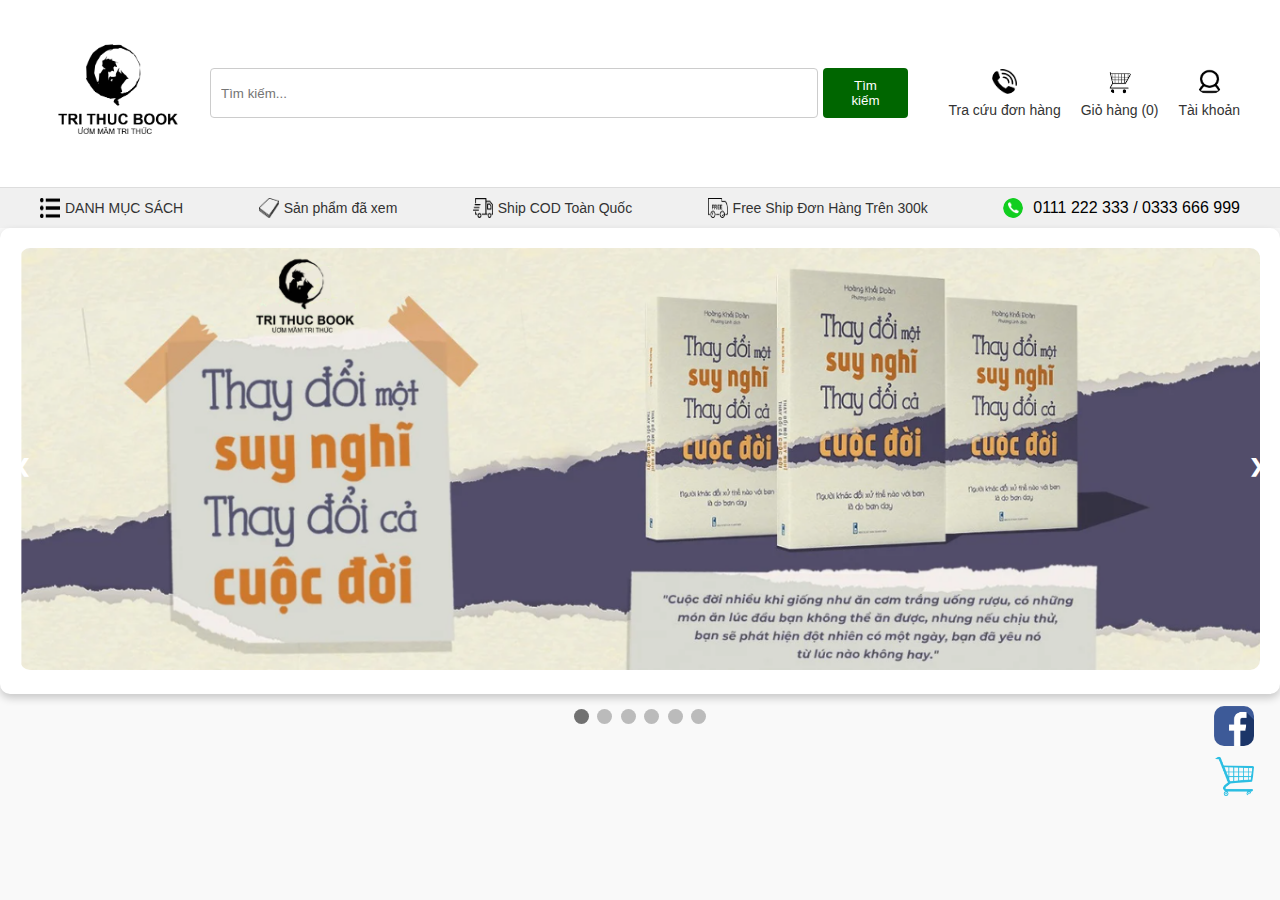
<file: index.html>
<!DOCTYPE html>
<html lang="vi">
<head>
    <meta charset="UTF-8">
    <meta name="viewport" content="width=device-width, initial-scale=1.0">
    <title>Cua Hang Sach Tri Thuc</title>
    <link rel="stylesheet" href="style.css"/>
    <link rel="stylesheet" href="image"/>
</head>
<body>
    <!-- Phần đầu trang (header) -->
    <header class="header">
        <div class="header-container">
            <!-- Logo -->
            <div class="logo">
                <img src="image/thumbnail/smalling.png" alt="Logo">
            </div>

            <!-- Thanh tìm kiếm -->
            <div class="search-bar">
                <input type="text" placeholder="Tìm kiếm...">
                <button>Tìm kiếm</button>
            </div>

            <!-- Các biểu tượng chức năng -->
            <div class="header-icons">
                <a href="#">
                    <img src="image/hethong/phone1.png" alt="Tra cứu đơn hàng">
                    <span>Tra cứu đơn hàng</span>
                </a>
                <a href="#">
                    <img src="image/hethong/giohang6.png" alt="Giỏ hàng">
                    <span>Giỏ hàng (0)</span>
                </a>
                <a href="login.html">
                    <img src="image/hethong/user1.png" alt="Tài khoản">
                    <span>Tài khoản</span>
                </a>
            </div>
        </div>
    </header>
    <!-- Phần dưới của đầu trang -->
    <div class="header-bottom">
        <div class="header-bottom-container">
            <div class="menu">
                <img src="image/hethong/list.png" alt="Phone">
                <a href="#">DANH MỤC SÁCH</a>
            </div>
            <div class="menu">
                <img src="image/hethong/book8.png" alt="Phone">
                <a href="#">Sản phẩm đã xem</a>
            </div>
            <div class="menu">
                <img src="image/hethong/truck2.png" alt="Phone">
                <a href="#">Ship COD Toàn Quốc</a>
            </div>
            <div class="menu">
                <img src="image/hethong/truck3.png" alt="Phone">
                <a href="#">Free Ship Đơn Hàng Trên 300k</a>
            </div>
            <div class="phone-number">
                <img src="image/hethong/phone2.png" alt="Phone">
                <span>0111 222 333 / 0333 666 999</span>
            </div>
        </div>
    </div>
    <div class="slideshow-container">
        <div class="mySlides">
            <img src="image/thumbnail/TRI THUC BOOK/slider_item_1.png" alt="Sản phẩm 1">
        </div>
        <div class="mySlides">
            <img src="image/thumbnail/TRI THUC BOOK/slider_item_2.png" alt="Sản phẩm 2">
        </div>
        <div class="mySlides">
            <img src="image/thumbnail/TRI THUC BOOK/slider_item_3.png" alt="Sản phẩm 3">
        </div>
        <div class="mySlides">
            <img src="image/thumbnail/TRI THUC BOOK/slider_item_4.png" alt="Sản phẩm 3">
        </div>
        <div class="mySlides">
            <img src="image/thumbnail/TRI THUC BOOK/slider_item_5.png" alt="Sản phẩm 3">
        </div>
        <div class="mySlides">
            <img src="image/thumbnail/TRI THUC BOOK/slider_item_6.png" alt="Sản phẩm 3">
        </div>
        <a class="prev" onclick="plusSlides(-1)">&#10094;</a>
        <a class="next" onclick="plusSlides(1)">&#10095;</a>
    </div>

    <!-- Dấu chấm chỉ số -->
    <div class="dot-container">
        <span class="dot" onclick="currentSlide(1)"></span>
        <span class="dot" onclick="currentSlide(2)"></span>
        <span class="dot" onclick="currentSlide(3)"></span>
        <span class="dot" onclick="currentSlide(4)"></span>
        <span class="dot" onclick="currentSlide(5)"></span>
        <span class="dot" onclick="currentSlide(6)"></span>
    </div>

    <script>
        let slideIndex = 1;
        showSlides(slideIndex);

        // Nút tiếp theo / trước
        function plusSlides(n) {
            showSlides(slideIndex += n);
        }

        // Hiển thị slide hiện tại
        function currentSlide(n) {
            showSlides(slideIndex = n);
        }

        function showSlides(n) {
            let i;
            let slides = document.getElementsByClassName("mySlides");
            let dots = document.getElementsByClassName("dot");
            if (n > slides.length) { slideIndex = 1 }
            if (n < 1) { slideIndex = slides.length }
            for (i = 0; i < slides.length; i++) {
                slides[i].style.display = "none";
            }
            for (i = 0; i < dots.length; i++) {
                dots[i].className = dots[i].className.replace(" active", "");
            }
            slides[slideIndex - 1].style.display = "block";
            dots[slideIndex - 1].className += " active";
        }

        // Tự động chuyển đổi slide sau 5 giây
        setInterval(function () {
            plusSlides(1);
        }, 7000);
    </script>
    <div class="container">
        
    </div>
    <div class="fixed-social1">
        <a href="https://www.facebook.com/TriThucBook" target="_blank">
            <img src="image/hethong/fb.png" width="40" height="40">
        </a>
        <a class="fixed-social2">
            <img src="image/hethong/giohang1.png" width="40" height="40">
        </a>
    </div>
</body>
</html>
</file>
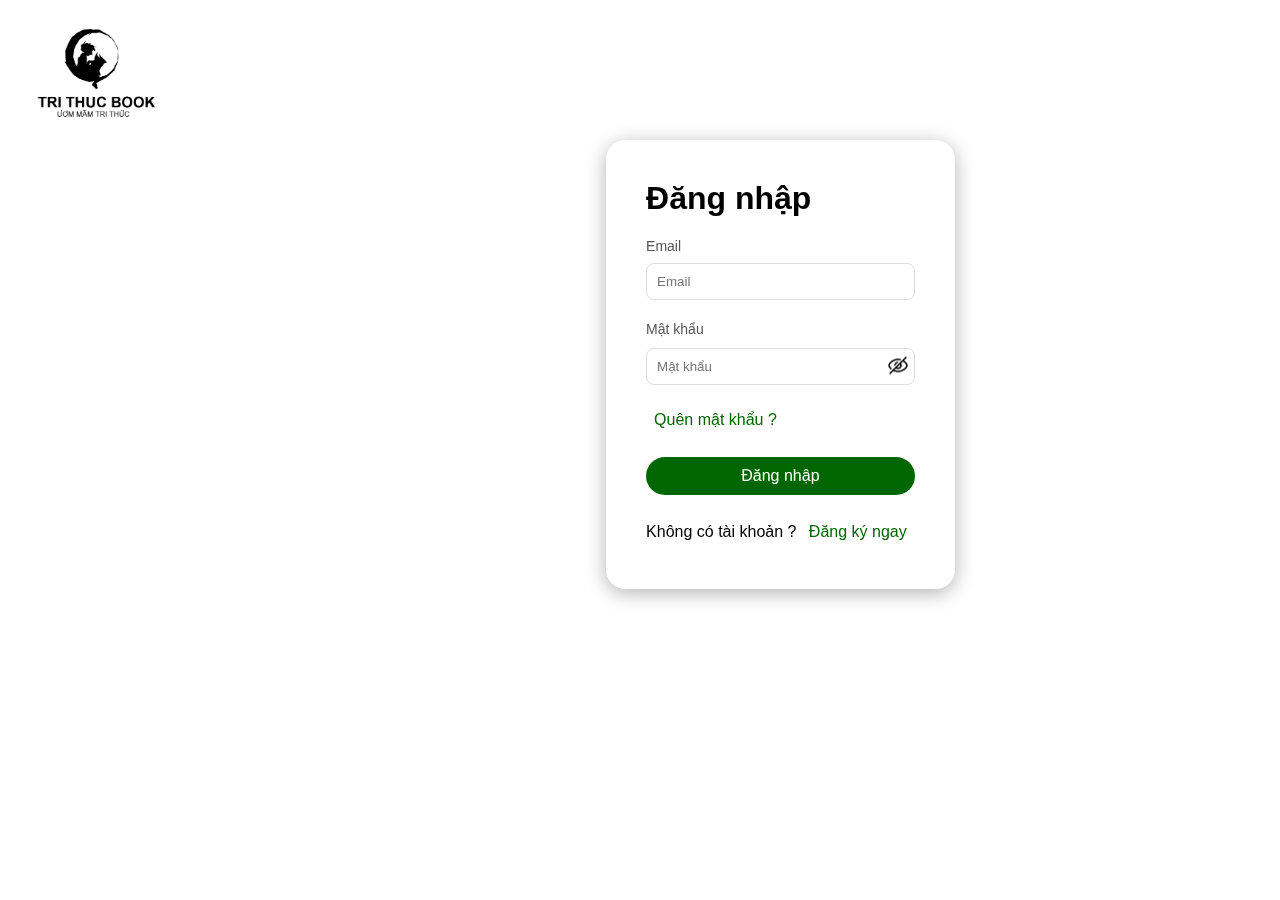
<file: login.html>
<!DOCTYPE html>
<html lang="en">
<head>
    <meta charset="UTF-8">
    <meta name="viewport" content="width=device-width, initial-scale=1.0">
    <title>Đăng nhập</title>
    <link rel=" stylesheet" href="login.css">
</head>
<body>
    <div class="logo">
        <a href="index.html"><img src="./image/thumbnail/smalling.png" alt="khong co"></a>
    </div>
    <div class="container">
        <div class="login-box">
            <div class="form-wrapper">
                <div class="login-form">
                    
                    <h2>Đăng nhập</h2>
                    <form id="loginForm" action="">
                        <div class="user">
                            <label for="email">Email</label>
                            <input type="email" id="email" placeholder="Email"
                            required id="email">
                        </div>
                        <div class="mk"> <label for="password">Mật khẩu</label></div>
                        <div class="password">
                            <input type="password" id="password" placeholder="Mật khẩu"
                            required id="password">
                            <img src="./image/hethong/eye.png" id="eyeicon" alt="khong co">
                        </div>
                        <div class="forgot"><button type="button" class="slc">
                            <a href="#">Quên mật khẩu ?</button></a>
                        </div> 
                        <button type="submit" class="btn">Đăng nhập</button>   
                        <div class="register-link">
                            <p>Không có tài khoản ? <button type="button" class="slc"> <a 
                            href="register.html">Đăng ký ngay</button></a></p>
                        </div>
                        
                    </form>
                </div>
            </div>

        </div>
    </div>
    <script src="login.js"></script>
</body>
</html>
</file>
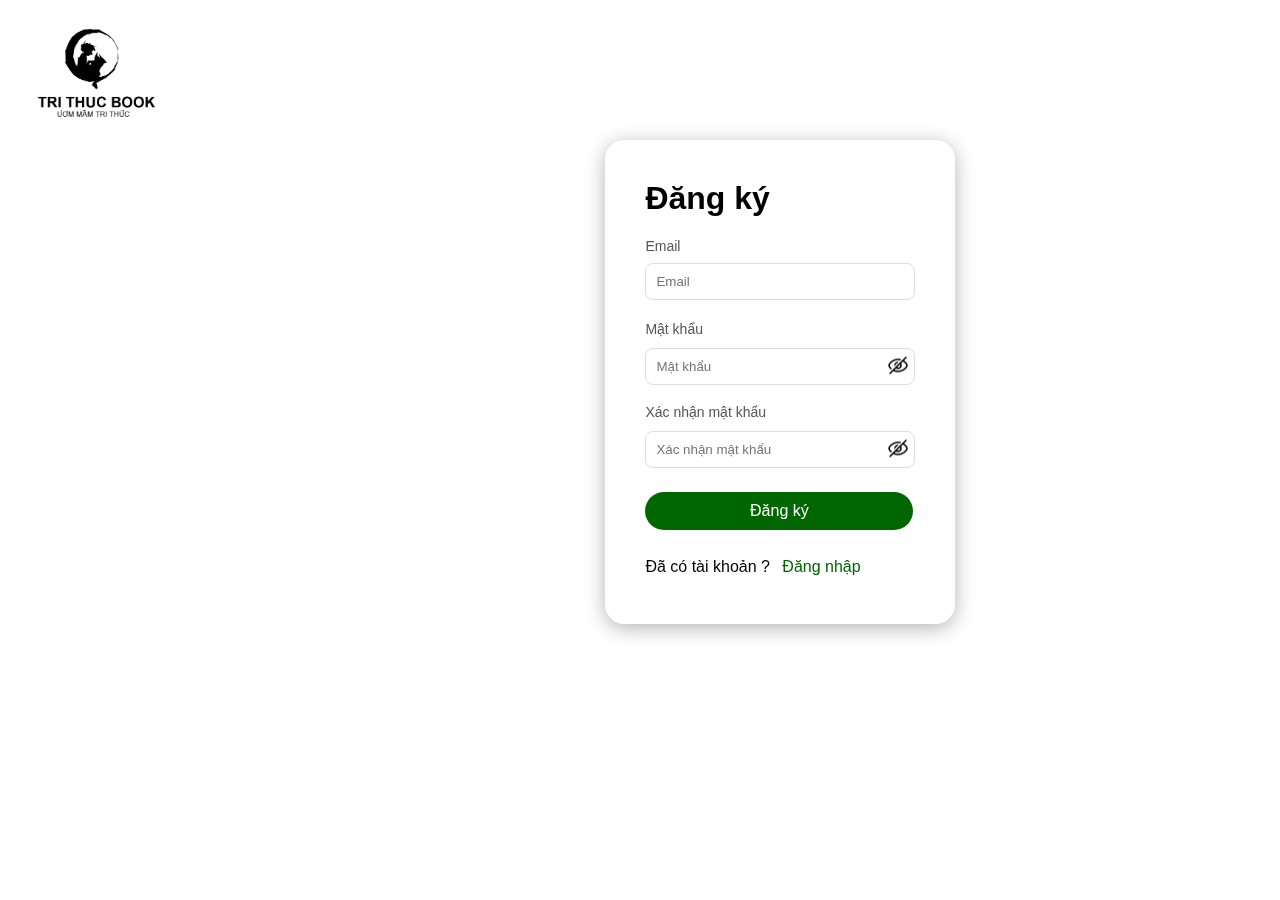
<file: register.html>
<!DOCTYPE html>
<html lang="en">
<head>
    <meta charset="UTF-8">
    <meta name="viewport" content="width=device-width, initial-scale=1.0">
    <title>Đăng ký</title>
    <link rel=" stylesheet" href="register.css">
</head>
<body>
    <div class="logo">
        <a href="index.html"><img src="./image/thumbnail/smalling.png" alt="khong co"></a>
    </div>
    <div class="container">
        <div class="login-box">
            <div class="form-wrapper">
                <div class="login-form">
                    
                    <h2>Đăng ký</h2>
                    <form id="registerForm" action="">
                        <div class="user">
                            <label for="email">Email</label>
                            <input type="email" id="email" placeholder="Email"
                            required id="email">
                        </div>
                        <div class="mk"> <label for="password">Mật khẩu</label></div>
                        <div class="password">
                            <input type="password" id="password" placeholder="Mật khẩu"
                            required id="password">
                            <img src="./image/hethong/eye.png" id="eyeicon" alt="khong co">
                        </div>
                        <div class="mk"> <label for="password">Xác nhận mật khẩu</label></div>
                        <div class="password">
                            <input type="password" id="repassword" placeholder="Xác nhận mật khẩu"
                            required id="repassword">
                            <img src="./image/hethong/eye.png" id="reeyeicon" alt="khong co">
                        </div>
                        <button type="submit" class="btn">Đăng ký</button>   
                        <div class="login-link">
                            <p>Đã có tài khoản ? <button type="button" class="slc"> <a 
                            href="login.html">Đăng nhập</button></a></p>
                        </div>
                        
                    </form>
                </div>
            </div>
        </div>
    </div>
    <script src="register.js"></script>
</body>
</html>
</file>
<file: style.css>
body {
    font-family: Arial, sans-serif;
    margin: 0;
    padding: 0;
    background-color: #f9f9f9;
}

/* Định dạng cho phần đầu trang */
.header {
    background-color: #fff;
    padding: 15px 0;
    border-bottom: 1px solid #ddd;
    box-shadow: 0 2px 4px rgba(0, 0, 0, 0.1);
}

.header-container {
    max-width: 1200px;
    margin: 0 auto;
    display: flex;
    justify-content: space-between;
    align-items: center;
    padding: 0 20px;
}

/* Định dạng logo */
.logo img {
    width: 150px;
    height: auto;
}

/* Định dạng thanh tìm kiếm */
.search-bar {
    flex-grow: 2;
    margin: 0 20px;
    display: flex;
}

.search-bar input[type="text"] {
    width: 100%;
    padding: 10px;
    border: 1px solid #ccc;
    border-radius: 4px;
}

.search-bar button {
    padding: 10px 20px;
    background-color: #006600;
    color: white;
    border: none;
    cursor: pointer;
    border-radius: 4px;
    margin-left: 5px;
}

.search-bar button:hover {
    background-color: #004d00;
}

/* Định dạng phần chức năng: tra cứu đơn hàng, giỏ hàng, tài khoản */
.header-icons {
    display: flex;
    align-items: center;
}

.header-icons a {
    color: #333;
    text-decoration: none;
    margin-left: 20px;
    text-align: center;
    font-size: 14px;
}

.header-icons a img {
    width: 25px;
    height: 25px;
    margin-bottom: 5px;
}

.header-icons a span {
    display: block;
}

/* Định dạng phần dưới của header (thanh điều hướng nhỏ) */
.header-bottom {
    background-color: #f0f0f0;
    padding: 10px 0;
}

.header-bottom-container {
    max-width: 1200px;
    margin: 0 auto;
    display: flex;
    justify-content: space-between;
    padding: 0 20px;
}

.header-bottom a {
    color: #333;
    text-decoration: none;
    font-size: 14px;
    margin-right: 20px;
}

.header-bottom a:hover {
    color: #006600;
}

/* Định dạng cho số điện thoại */
.phone-number {
    display: flex;
    align-items: center;
}

.phone-number img {
    width: 20px;
    height: 20px;
    margin-right: 10px;
}
.menu{
    display: flex;
    align-items: center;
}
.menu img{
    padding-right: 5px;
    width: 20px;
    height: 20px;
    border-radius: 0px;
}

.slideshow-container {
    max-width: 100%;
    position: relative;
    margin: auto;
    background-color: #fff;
    padding: 20px;
    border-radius: 10px;
    box-shadow: 0 4px 8px rgba(0, 0, 0, 0.2);
}

.mySlides {
    display: none;
}

img {
    width: 100%;
    border-radius: 10px;
}

/* Style for navigation buttons */
.prev, .next {
    cursor: pointer;
    position: absolute;
    top: 50%;
    width: auto;
    padding: 16px;
    margin-top: -22px;
    color: white;
    font-weight: bold;
    font-size: 18px;
    border-radius: 0 3px 3px 0;
    user-select: none;
}

.next {
    right: 0;
    border-radius: 3px 0 0 3px;
}

.prev {
    left: 0;
    border-radius: 3px 3px 0 0;
}

.prev:hover, .next:hover {
    background-color: rgba(0, 0, 0, 0.8);
}

.dot-container {
    text-align: center;
    margin: 15px 0;
}

.dot {
    cursor: pointer;
    height: 15px;
    width: 15px;
    margin: 0 2px;
    background-color: #bbb;
    border-radius: 50%;
    display: inline-block;
    transition: background-color 0.6s ease;
}

.active, .dot:hover {
    background-color: #717171;
}

.fixed-social1{
    position: fixed;
    bottom: 150px;
    right: 26px;
    z-index: 999;
}
.fixed-social2{
    position: fixed;
    bottom: 100px;
    right: 26px;
    z-index: 999;
}
</file>
<file: login.css>
*{
    margin: 0;
    padding: 0;
    box-sizing: border-box;
    font-family: Arial, sans-serif
}
body {
    background-color: #ffffff;
    height: 100vh;
}

.container{
    display: flex;
    justify-content: center;
    align-items: center;
    max-width: 1100px;
    background-color: #ffffff;
    padding: 20px;
    border-radius: 20px;
    position: relative;
    left: 18%;
    bottom: 20%;
}
.login-box{
    position: relative;
    display: flex;
    border-radius: 20px;
    overflow: hidden;
    backdrop-filter: blur(10px);
    box-shadow: 0px 4px 20px rgba(0,0,0,0.3);
}
.form-wrapper{
    background-color: #ffffff;
    padding: 40px;
    box-shadow: 0px 4px 15px rgba(0,0,0,0.15);
    border-radius: 12px;
}
.login-form{
    width: 100%;
    max-width: 400px;
}
h2{
    padding-bottom: 20px;
    font-size: 32px;
    margin: bottom 20px;
}
.user{
    width: 100%;
    margin-bottom: 20px;
}
label{
    font-size: 14px;
    color: #555;
}

.user input{
    width: 100%;
    padding: 10px;
    margin-top: 8px;
    border-radius: 8px;
    border: 1px solid #ddd;
}
.login-form .password{
    position: relative;
    width: 100%; 
    background: #fff;
    margin-top: 8px;
    
}
.password input{
    width: 100%;
    padding: 10px 30px 10px 10px; 
    border: none;
    outline: none;
    border: 1px solid #ddd;
    border-radius: 8px;
    margin: 2px 0px 18px 0px ;

}
.password img{
    width: 24px;
    height: auto;
    position: absolute;
    right: 5px;
    top: 30%;
    transform: translateY(-40%);
    font-size: 20px;
}
  

.forgot{
    text-align: left;
    margin-bottom: 20px; 
}
.forgot a{
    color: #006600;
    text-decoration: none;
    font-size: 16px;
    
}
.register-link a{
    color: #006600;
    text-decoration: none;
    font-size: 16px;
    
}
.btn{
    width: 100%;
    padding: 10px;
    border: none;
    border-radius: 60px;
    color: #fff ;
    background-color: #006600;
    font-size: 16px;
    cursor: pointer;
    margin-bottom: 20px ;
    transition: background 0.3s;
}
.btn:hover{
    background: #004000;
}
.logo {
    position: relative;
    padding: 20px;
    height: 300px;
    width: 400px;
    display: block;
    bottom: 20px;
}
.logo img{
    max-width: 100%;
    height: 150px;
}
.slc{
    width: auto;
    padding: 8px;
    border: none;
    border-radius: 60px;
    background-color: #ffffff;
    transition: background 0.3s;
}
.slc:hover{
    background: #a3cdbe;
}
</file>
<file: register.css>
*{
    margin: 0;
    padding: 0;
    box-sizing: border-box;
    font-family: Arial, sans-serif;
}
body {
    background-color: #ffffff;
    height: 100vh;
}

.container{
    display: flex;
    justify-content: center;
    align-items: center;
    max-width: 1100px;
    
    background-color: #ffffff;
    padding: 20px;
    border-radius: 20px;
    position: relative;
    left: 18%;
    bottom: 20%;
}
.login-box{
    position: relative; 
    display: flex;
    border-radius: 20px;
    overflow: hidden;
    backdrop-filter: blur(10px);
    box-shadow: 0px 4px 20px rgba(0,0,0,0.3);
}
.form-wrapper{
    background-color: #ffffff;
    padding: 40px;
    box-shadow: 0px 4px 15px rgba(0,0,0,0.15);
    border-radius: 12px;
    width: 350px;
}
.login-form{
    width: 1%;
    max-width: 400px;
    width: 350px;
}
h2{
    padding-bottom: 20px;
    font-size: 32px;
    margin: bottom 20px;
}
.user{
    width: 77%;
    margin-bottom: 20px;
}
label{
    font-size: 14px;
    color: #555;
    
}

.user input{
    width: 100%;
    padding: 10px;
    margin-top: 8px;
    border-radius: 8px;
    border: 1px solid #ddd;
}
.login-form .password{
    position: relative;
    width: 77%; 
    background: #fff;
    margin-top: 8px;
    
}
.password input{
    width: 100%;
    padding: 10px 30px 10px 10px; 
    border: none;
    outline: none;
    border: 1px solid #ddd;
    border-radius: 8px;
    margin: 2px 0px 18px 0px ;

}
.password img{
    width: 24px;
    height: auto;
    position: absolute;
    right: 5px;
    top: 30%;
    transform: translateY(-40%);
    font-size: 20px;
}
  

.forgot{
    text-align: left;
    margin-bottom: 20px; 
}
.forgot a{
    color: #006600;
    text-decoration: none;
    font-size: 16px;
    
}
.login-link a{
    color: #006600;
    text-decoration: none;
    font-size: 16px;
    
}
.btn{
    width: 268px;
    padding: 10px;
    border: none;
    border-radius: 60px;
    color: #fff ;
    background-color: #006600;
    font-size: 16px;
    cursor: pointer;
    margin-bottom: 20px;
    margin-top: 6px;
    margin-left: 0px auto;
    transition: background 0.3s;
}
.btn:hover{
    background: #004000;
}
.logo {
    position: relative;
    padding: 20px;
    height: 300px;
    width: 400px;
    display: block;
    bottom: 20px;
}
.logo img{
    max-width: 100%;
    height: 150px;
}
.slc{
    width: auto;
    padding: 8px;
    border: none;
    border-radius: 60px;
    background-color: #ffffff;
    transition: background 0.3s;
}
.slc:hover{
    background: #a3cdbe;
}
</file>
